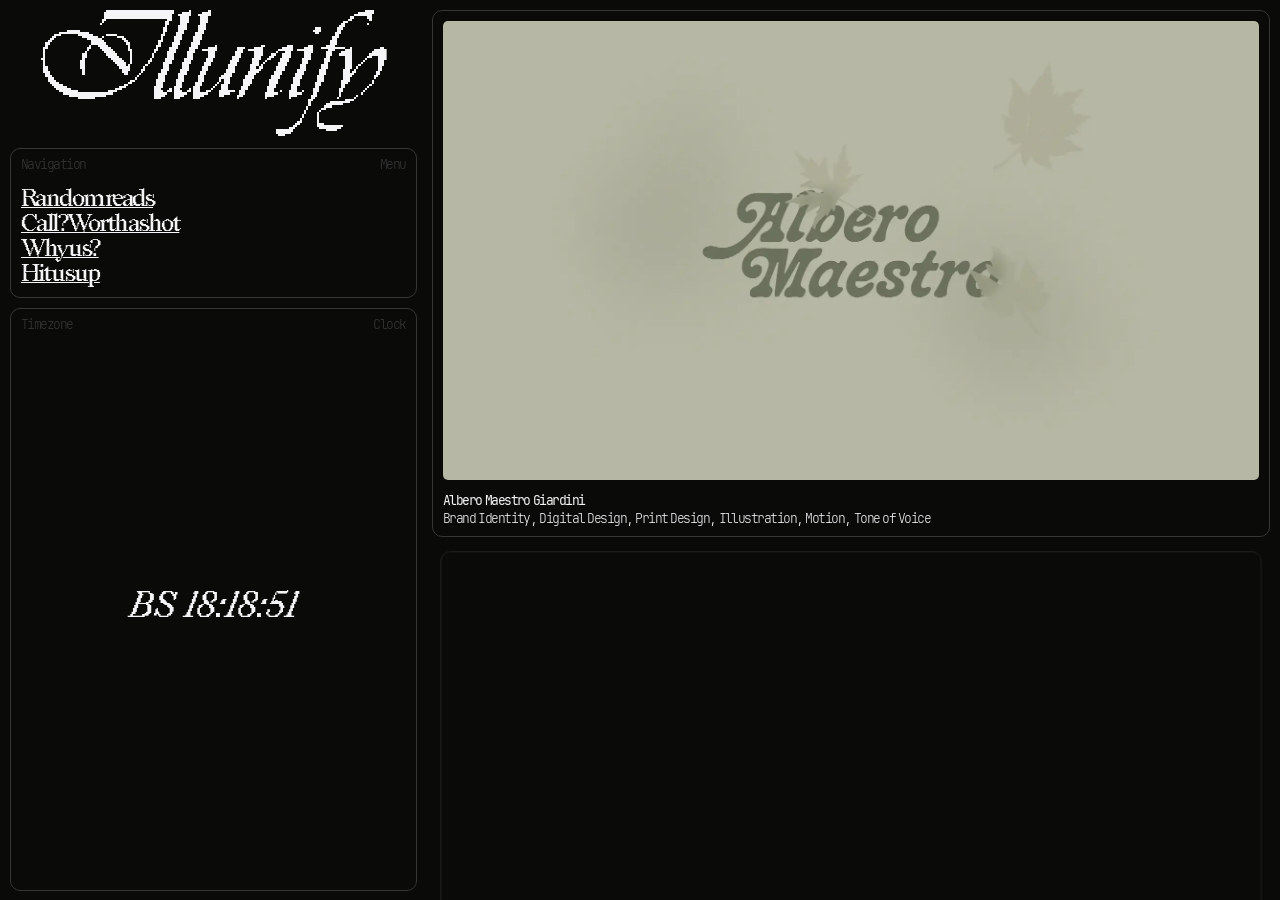
<file: projects/albero-maestro-giardini/index.html>
<!doctype html>
<html lang="en">
	<head>
		<meta charset="UTF-8" />
		<meta name="viewport" content="width=device-width, initial-scale=1" />
		<meta name="author" content="Illunify" />
		<title>
			Illunify; Albero Maestro Case Study in Creative Design &amp; Strategy
		</title>
		<meta
			name="description"
			content="Discover the Albero Maestro case study by Illunify, highlighting our approach to design, UX, strategy, and technology to drive creative and digital results."
		/>
		<link
			rel="canonical"
			href="https://www.illunify.com/albero-maestro-giardini/"
		/>
		<meta
			name="robots"
			content="index, follow, max-snippet:-1, max-image-preview:large, max-video-preview:-1"
		/>
		<meta name="referrer" content="strict-origin-when-cross-origin" />
		<meta name="format-detection" content="telephone=no" />
		<meta
			name="keywords"
			content="media agency, marketing agency, SEO, brand strategy, web development, creative services, UX, UI, 3D assets, content strategy, growth marketing"
		/>
		<meta property="og:site_name" content="Illunify" />
		<meta
			property="og:title"
			content="Illunify, Marketing-First Media Agency"
		/>
		<meta
			property="og:description"
			content="Marketing‑first, independently owned. SEO, brand, web &amp; creative built for changemakers."
		/>
		<meta property="og:type" content="website" />
		<meta property="og:url" content="https://www.illunify.com/" />
		<meta
			property="og:image"
			content="https://www.illunify.com/assets/og-image.png"
		/>
		<meta property="og:locale" content="en_US" />
		<meta name="twitter:card" content="summary_large_image" />
		<meta name="twitter:site" content="@Illunifyy" />
		<meta
			name="twitter:title"
			content="Illunify, Marketing-First Media Agency"
		/>
		<meta
			name="twitter:description"
			content="Marketing‑first. SEO, Brand, Web &amp; Creative."
		/>
		<meta
			name="twitter:image"
			content="https://www.illunify.com/assets/twitter-image.png"
		/>
		<link
			rel="preload"
			href="/fonts/JetBrainsMono.woff2"
			as="font"
			type="font/woff2"
			crossorigin
		/>
		<link
			rel="preload"
			href="/fonts/JetBrainsMono-EL.woff2"
			as="font"
			type="font/woff2"
			crossorigin
		/>
		<link
			rel="preload"
			href="/fonts/Redaction.woff2"
			as="font"
			type="font/woff2"
			crossorigin
		/>
		<link
			rel="preload"
			href="/fonts/Redaction-I.woff2"
			as="font"
			type="font/woff2"
			crossorigin
		/>
		<link
			rel="preload"
			href="/assets/blueprint-arekushisu-cover.webp"
			as="image"
			type="image/webp"
		/>
		<link
			rel="preload"
			as="style"
			href="/styles.css"
			onload="this.rel = 'stylesheet'"
		/>
		<noscript><link rel="stylesheet" href="/styles.css" /></noscript>
		<link
			rel="manifest"
			href="/manifest.webmanifest"
			crossorigin="use-credentials"
		/>
		<link
			rel="icon"
			type="image/x-icon"
			sizes="any"
			href="/assets/favicon.ico"
		/>
		<link rel="apple-touch-icon" href="/assets/apple-touch-icon.svg" />
		<link rel="sitemap" type="application/xml" href="/sitemap.xml" />
		<script type="application/ld+json">
			{
				"@context": "https://schema.org",
				"@graph": [
					{
						"@type": "Organization",
						"@id": "https://www.illunify.com/#organization",
						"name": "Illunify",
						"url": "https://www.illunify.com/",
						"description": "Illunify is an independent marketing-first agency delivering creative design, UX, brand strategy, and technology solutions to help your business grow and innovate.",
						"logo": "https://www.illunify.com/assets/mark-logo-512.png",
						"sameAs": ["https://twitter.com/Illunifyy"],
						"contactPoint": [
							{
								"@type": "ContactPoint",
								"telephone": "+39-375-580-3444",
								"contactType": "sales",
								"areaServed": "Worldwide",
								"availableLanguage": ["English", "Italian"]
							}
						]
					},
					{
						"@type": "WebSite",
						"@id": "https://www.illunify.com/#website",
						"url": "https://www.illunify.com/",
						"name": "Illunify",
						"publisher": { "@id": "https://www.illunify.com/#organization" },
						"potentialAction": {
							"@type": "SearchAction",
							"target": "https://www.illunify.com/search?q={search_term_string}",
							"query-input": "required name=search_term_string"
						}
					},
					{
						"@type": "WebPage",
						"@id": "https://www.illunify.com/#webpage",
						"url": "https://www.illunify.com/",
						"name": "Illunify; Marketing-First Media Agency for Design, UX, Brand & Tech",
						"isPartOf": { "@id": "https://www.illunify.com/#website" },
						"description": "Illunify is an independent marketing-first agency delivering creative design, UX, brand strategy, and technology solutions to help your business grow and innovate.",
						"publisher": { "@id": "https://www.illunify.com/#organization" },
						"breadcrumb": { "@id": "https://www.illunify.com/#breadcrumb" }
					},
					{
						"@type": "BreadcrumbList",
						"@id": "https://www.illunify.com/#breadcrumb",
						"itemListElement": [
							{
								"@type": "ListItem",
								"position": 1,
								"name": "Homepage",
								"item": "https://www.illunify.com/"
							},
							{
								"@type": "ListItem",
								"position": 2,
								"name": "Call? Worth a shot",
								"item": "https://www.illunify.com/call/"
							},
							{
								"@type": "ListItem",
								"position": 3,
								"name": "Why us?",
								"item": "https://www.illunify.com/about/"
							},
							{
								"@type": "ListItem",
								"position": 4,
								"name": "Hit us up",
								"item": "https://www.illunify.com/contact/"
							}
						]
					},
					{
						"@type": "ItemList",
						"@id": "https://www.illunify.com/#projects",
						"name": "Featured Projects",
						"itemListElement": [
							{
								"@type": "ListItem",
								"position": 1,
								"url": "https://www.illunify.com/project/blueprint-arekushisu/",
								"name": "Blueprint for Arekushisu",
								"image": "https://www.illunify.com/assets/blueprint-arekushisu-cover.webp"
							},
							{
								"@type": "ListItem",
								"position": 2,
								"url": "https://www.illunify.com/project/museo-mille-miglia/",
								"name": "Museo Mille Miglia (personal project)",
								"image": "https://www.illunify.com/assets/museo-mille-miglia-cover.webp"
							},
							{
								"@type": "ListItem",
								"position": 4,
								"url": "https://www.illunify.com/project/il-chiaro-del-bosco/",
								"name": "Il Chiaro del Bosco",
								"image": "https://www.illunify.com/assets/il-chiaro-del-bosco-cover.webp"
							},
							{
								"@type": "ListItem",
								"position": 5,
								"url": "https://www.illunify.com/project/albero-maestro-giardini/",
								"name": "Albero Maestro",
								"image": "https://www.illunify.com/assets/albero-maestro-giardini-cover.webp"
							},
							{
								"@type": "ListItem",
								"position": 6,
								"url": "https://www.illunify.com/project/illunify-certificates/",
								"name": "Our Certificates",
								"image": "https://www.illunify.com/assets/illunify-certificates-cover.webp"
							},
							{
								"@type": "ListItem",
								"position": 7,
								"url": "https://www.illunify.com/project/illunify-workshop/",
								"name": "Our Workshop",
								"image": "https://www.illunify.com/assets/illunify-workshop-cover.webp"
							},
							{
								"@type": "ListItem",
								"position": 8,
								"url": "https://www.illunify.com/project/illunify-agency-life/",
								"name": "Agency Life",
								"image": "https://www.illunify.com/assets/illunify-agency-life-cover.webp"
							}
						]
					},
					{
						"@type": "WPFooter",
						"@id": "https://www.illunify.com/#footer",
						"mainEntity": {
							"@type": "SubscribeAction",
							"name": "Newsletter Subscription",
							"description": "Advice, analysis, and updates via email",
							"target": {
								"@type": "EntryPoint",
								"urlTemplate": "https://docs.google.com/forms/u/0/d/e/1FAIpQLSeF2gery3xXgXSgdNALGy5nO-NfiJ2eIUGbKFEzMimbn3YbRA/formResponse",
								"actionPlatform": [
									"http://schema.org/DesktopWebPlatform",
									"http://schema.org/MobileWebPlatform"
								]
							},
							"result": {
								"@type": "Thing",
								"name": "Subscription Confirmation"
							},
							"publisher": { "@id": "https://www.illunify.com/#organization" }
						}
					}
				]
			}
		</script>
		<style>
			main {
				grid-template-columns: 1.25fr 2.5fr;
			}
			.center {
				padding: var(--px10) var(--px10) var(--px10) var(--px5);
			}
			video {
				border-radius: var(--r5);
				will-change: transform, opacity, filter;
			}
			.projects.visible video {
				filter: grayscale(0%);
			}
			.footer {
				display: none;
			}
			@media (orientation: landscape) and (max-device-width: 1018px),
				(max-width: 1118px),
				(max-height: 784px) {
				.center {
					padding: 0 var(--px10) 0 var(--px10);
				}
				.footer {
					display: flex;
				}
			}
		</style>
	</head>
	<body>
		<div class="loader-wrapper" data-nosnippet aria-hidden="true">
			<div class="loader-section"></div>
			<div class="loader svg">
				<p class="quotes">ALBERO MAESTRO</p>
				<svg
					class="preloader"
					viewBox="0 0 100 37"
					xmlns="http://www.w3.org/2000/svg"
					shape-rendering="crispEdges"
				>
					<symbol id="illunify-logo">
						<desc id="Logo-Description">
							Illunify, marketing-first media agency logo
						</desc>
						<g clip-path="url(#clip0_221_2)">
							<path
								d="M17.63 3.78756C17.6375 3.36211 17.6262 2.93291 17.63 2.50747H18.2709V0.640044H18.9119V0H38.3554V1.22738H37.7672V3.14751H37.1263V4.37489H36.4853V6.29502H35.8444V7.5224H35.2562V9.38982H34.6152V10.6699H33.9743V11.95H33.3333V12.5373C33.1373 12.5373 32.9412 12.5336 32.7452 12.5373C32.7452 12.9628 32.7452 13.392 32.7452 13.8174C32.5303 13.8174 32.3153 13.8174 32.1042 13.8174C32.1042 14.224 32.1042 14.6344 32.1042 15.0448H31.4633V15.6848C31.2483 15.6848 31.0334 15.6848 30.8223 15.6848C30.8223 15.8957 30.8223 16.1141 30.8223 16.3249C30.6112 16.3249 30.3925 16.3211 30.1814 16.3249C30.1776 16.7315 30.1814 17.1419 30.1814 17.5523H29.5932V18.1923C29.3783 18.1923 29.1634 18.1923 28.9522 18.1923C28.9522 18.4031 28.9522 18.6215 28.9522 18.8324C28.7373 18.8324 28.5224 18.8324 28.3113 18.8324C28.3113 19.047 28.3113 19.2616 28.3113 19.4724C28.1001 19.4724 27.8815 19.4686 27.6703 19.4724C27.6703 19.687 27.6703 19.9016 27.6703 20.1124C27.4743 20.1124 27.2782 20.1124 27.0822 20.1124C27.0822 20.3082 27.0822 20.504 27.0822 20.6998H26.4412V21.3398C26.0152 21.3398 25.5853 21.3398 25.1593 21.3398C25.1593 21.5544 25.1593 21.769 25.1593 21.9799H24.5711V22.6199H23.2892V23.2072H22.0073V23.8473H20.7782V24.4873H18.9081V25.1274H15.7561V25.7674H10.7341V25.1274H8.17027V24.4873H6.30019V23.8473H5.07107V23.2072H4.43012V22.6199H3.78916V21.9799H3.14821V21.3398H2.56004V20.6998H1.91909V19.4724H1.27814V18.1923H0.637183V14.4612H0V13.8513L0.640953 13.8212V10.6737H1.28191V9.39359H1.92286V8.80625H2.56381V8.16621H3.15198V7.52617H3.79293V6.88612H5.07484V6.29879H7.58587V5.65874H11.326V6.29879H13.837V6.88612H15.119V7.52617H16.3481V8.16621C16.7741 8.16244 17.2039 8.16997 17.63 8.16621C17.63 7.95161 17.63 7.737 17.63 7.52617H18.2709V8.16621C18.056 8.16621 17.8411 8.16621 17.63 8.16621C17.63 8.38081 17.63 8.59542 17.63 8.80625H18.2709V9.39359H18.9119V10.0336H19.5001V10.6737H20.141V11.3137H20.782V11.9538H21.4229V12.5411H22.0111V13.1811H22.652V13.8212H23.293V14.4612H23.9339V15.0486H24.5749V16.3287H25.1631V15.6886C25.378 15.6886 25.5929 15.6886 25.804 15.6886C25.8078 14.4462 25.8002 13.2 25.804 11.9575H25.1631V10.0374H24.5749V9.39735H23.9339V8.81002H23.293V8.16997H22.0111C22.0111 7.95914 22.0111 7.74453 22.0111 7.52993C20.978 7.52617 19.945 7.52993 18.9119 7.52993V6.88989H22.0111C22.0111 7.10072 22.0111 7.31533 22.0111 7.52993C22.652 7.52993 23.293 7.52993 23.9339 7.52993V8.16997H24.5749V8.81002H25.1631V9.39735H25.804V11.3175H26.445V15.6886C26.2338 15.6886 26.0152 15.6886 25.804 15.6886C25.804 16.3098 25.804 16.9348 25.804 17.556H25.1631V18.8361H23.9339V18.1961H23.293V16.9687H22.652V16.3287H22.0111V15.6886H21.4229V15.0486H20.782V14.4612H20.141V13.8212H19.5001V13.1811H18.9119V12.5411H18.2709V11.9538H17.63V11.3137H16.989V10.6737H16.3481V10.0336C15.726 10.0412 15.1001 10.0261 14.478 10.0336C14.478 10.4591 14.478 10.8883 14.478 11.3137H13.837V11.9538C13.641 11.9538 13.4449 11.95 13.2489 11.9538C13.2489 12.575 13.2489 13.2 13.2489 13.8212H12.6079V18.8324H11.967V16.9649H11.326V14.4575H11.967V12.5373H12.6079V11.95C12.8191 11.95 13.0377 11.9538 13.2489 11.95C13.2489 11.5246 13.2489 11.0954 13.2489 10.6699H13.837V10.0299C14.052 10.0299 14.2669 10.0299 14.478 10.0299C14.478 9.62325 14.478 9.21287 14.478 8.80249H13.2489V8.16244H11.967V7.5224H10.7378V6.88236H5.66301V7.5224H4.43389V8.16244H3.79293V8.80249H3.15198V9.38982H2.56381V10.0299H1.92286V11.31H1.28191V16.3211H1.92286V17.5485H2.56381V18.8286H3.15198V19.4686H3.79293V20.1087H4.43389V20.696H5.07484V21.3361H6.30396V21.9761H7.58587V22.6161H8.81499V23.2035H10.7378V23.8435H19.5001V23.2035H21.4229V22.6161H22.652V21.9761H23.9339V21.3361C24.3411 21.3361 24.7521 21.3361 25.1631 21.3361C25.1631 21.1215 25.1631 20.9069 25.1631 20.696H25.804V20.1087C26.2301 20.1049 26.6599 20.1162 27.0859 20.1087C27.0897 19.8978 27.0859 19.6795 27.0859 19.4686C27.282 19.4686 27.478 19.4724 27.6741 19.4686C27.6741 19.254 27.6741 19.0394 27.6741 18.8286C27.889 18.8286 28.1039 18.8286 28.315 18.8286C28.315 18.614 28.315 18.3994 28.315 18.1885C28.53 18.1885 28.7449 18.1885 28.956 18.1885C28.9598 17.7819 28.956 17.3715 28.956 16.9612H29.597V16.3211C29.793 16.3211 29.9891 16.3249 30.1851 16.3211C30.1851 16.1103 30.1851 15.8919 30.1851 15.6811C30.4 15.6811 30.6149 15.6811 30.8261 15.6811C30.8298 15.2745 30.8261 14.8641 30.8261 14.4537H31.467V13.8137C31.6819 13.8137 31.8968 13.8137 32.108 13.8137C32.108 13.3882 32.108 12.959 32.108 12.5336C32.3191 12.5336 32.5378 12.5373 32.7489 12.5336C32.7489 12.127 32.7489 11.7166 32.7489 11.3062H33.3371V10.0261H33.9781V8.79872H34.619V6.87859H35.26V5.01117H35.8481V3.14375H36.4891V2.5037H18.9157V3.14375H18.2747V3.78379C18.0636 3.78379 17.8487 3.78379 17.6338 3.78379C17.6338 3.97957 17.6338 4.17535 17.6338 4.37112H16.9928V3.78379C17.2077 3.78379 17.4226 3.78379 17.6338 3.78379L17.63 3.78756Z"
								fill="var(--t)"
							/>
							<path
								d="M42.1484 23.836C42.1484 24.0506 42.1484 24.2652 42.1484 24.476H41.5074V25.1161H40.2783V25.7561H38.3555V21.9686H38.9964V20.1012H39.6374V18.181H40.2783V16.9536H40.9193V15.0335H41.5074V13.8061H42.1484V11.9387H42.7894V10.6586H43.4303V9.37853H44.0185V7.51111H44.6594V6.28373H45.3004V4.3636H45.9413V1.85613H45.3004V1.21608H46.5823V0.628749H48.4524V0H49.0933V1.86742H48.4524V3.78756H47.8114V5.65498H47.1705V6.88236H46.5823V8.80249H45.9413V10.0299H45.3004V11.31H44.6594V12.5373H44.0185V14.4575H43.4303V15.6848H42.7894V17.5523H42.1484V18.8324H41.5074V20.6998H40.9193V22.6199L40.2783 22.65V23.2072H40.9193V23.8473C41.3265 23.8473 41.7374 23.8473 42.1484 23.8473C42.1484 23.6327 42.1484 23.4181 42.1484 23.2072H42.7894V22.6199H43.4303V23.8473C43.0043 23.8473 42.5744 23.8473 42.1484 23.8473V23.836Z"
								fill="var(--t)"
							/>
							<path
								d="M36.4853 23.836C36.4853 24.0506 36.4853 24.2652 36.4853 24.476H35.8443V25.1161H34.6152V25.7561H32.7451V21.9686H33.3333V20.1012H33.9742V18.181H34.6152V16.9536H35.2561V15.0335H35.8443V13.8061H36.4853V11.9387H37.1262V10.6586H37.7672V9.37853H38.3553V7.51111H38.9963V6.28373H39.6372V4.3636H40.2782V1.85613H39.6372V1.21608H40.9192V0.628749H42.7892V0H43.4302V1.86742H42.7892V3.78756H42.1483V5.65498H41.5073V6.88236H40.9192V8.80249H40.2782V10.0299H39.6372V11.31H38.9963V12.5373H38.3553V14.4575H37.7672V15.6848H37.1262V17.5523H36.4853V18.8324H35.8443V20.6998H35.2561V22.6199L34.6152 22.65V23.2072H35.2561V23.8473C35.6633 23.8473 36.0743 23.8473 36.4853 23.8473C36.4853 23.6327 36.4853 23.4181 36.4853 23.2072H37.1262V22.6199H37.7672V23.8473C37.3411 23.8473 36.9113 23.8473 36.4853 23.8473V23.836Z"
								fill="var(--t)"
							/>
							<path
								d="M90.5475 1.86742C90.5475 1.65658 90.5475 1.44198 90.5475 1.22738H91.8294V0.640044H93.6995V0H96.2105V1.22738H95.6223V3.14751H94.9814V2.50747H94.3404V1.86742C93.0774 1.87119 91.8106 1.86366 90.5475 1.86742C90.5475 2.08203 90.5475 2.29663 90.5475 2.50747H89.9593V3.14751C89.5333 3.14751 89.1035 3.14751 88.6774 3.14751C88.6774 3.36211 88.6774 3.57672 88.6774 3.78756H88.0365V5.01493H87.4483V5.65498H86.8073V6.88236H86.1664V8.16244H85.5254V10.0299H84.9373V10.6699H88.0365C88.0365 10.8807 88.0365 11.0954 88.0365 11.31C88.4625 11.31 88.8923 11.31 89.3184 11.31V10.6699H89.9593V16.9612H89.3184V18.1885H89.9593V17.5485H90.5475V16.9612C90.7624 16.9612 90.9773 16.9612 91.1884 16.9612C91.1884 16.7503 91.1884 16.532 91.1884 16.3211C91.4034 16.3211 91.6183 16.3211 91.8294 16.3211C91.8294 16.1065 91.8294 15.8919 91.8294 15.6811C92.0443 15.6811 92.2592 15.6811 92.4704 15.6811C92.4704 15.4665 92.4704 15.2519 92.4704 15.041C92.6815 15.041 92.9002 15.0448 93.1113 15.041C93.1113 14.8453 93.1113 14.6495 93.1113 14.4537C93.3074 14.4537 93.5034 14.4575 93.6995 14.4537C93.7032 14.2429 93.6995 14.0245 93.6995 13.8137C93.9144 13.8137 94.1293 13.8137 94.3404 13.8137C94.3404 13.5991 94.3404 13.3845 94.3404 13.1736H94.9814V12.5336H95.6223V11.9462H96.2105V11.3062H98.1334V10.6661H99.3625V11.3062H100.003V14.4537H99.3625V16.3211H98.7743V17.5485H98.1334V18.8286H97.4924V19.4686H96.8515V20.1087C96.6403 20.1087 96.4216 20.1049 96.2105 20.1087C96.2105 20.5153 96.2105 20.9257 96.2105 21.3361C96.0144 21.3361 95.8184 21.3323 95.6223 21.3361C95.6223 21.5469 95.6223 21.7653 95.6223 21.9761C95.4074 21.9761 95.1925 21.9761 94.9814 21.9761C94.9814 22.1907 94.9814 22.4053 94.9814 22.6161C94.7665 22.6161 94.5516 22.6161 94.3404 22.6161C94.3404 22.8119 94.3404 23.0077 94.3404 23.2035C94.1293 23.2035 93.9106 23.1997 93.6995 23.2035C93.6957 23.4143 93.6995 23.6327 93.6995 23.8435C93.5034 23.8435 93.3074 23.8398 93.1113 23.8435C93.1113 24.0581 93.1113 24.2727 93.1113 24.4836H92.4704V23.8435C92.6815 23.8435 92.9002 23.8473 93.1113 23.8435C93.1113 23.6289 93.1113 23.4143 93.1113 23.2035C93.3074 23.2035 93.5034 23.2072 93.6995 23.2035C93.6995 23.0077 93.6995 22.8119 93.6995 22.6161C93.9144 22.6161 94.1293 22.6161 94.3404 22.6161C94.3442 22.4053 94.3404 22.1869 94.3404 21.9761C94.5553 21.9761 94.7702 21.9761 94.9814 21.9761C94.9814 21.7615 94.9814 21.5469 94.9814 21.3361C95.1925 21.3361 95.4112 21.3398 95.6223 21.3361C95.6261 20.9294 95.6223 20.5191 95.6223 20.1087C95.8184 20.1087 96.0144 20.1124 96.2105 20.1087C96.2105 19.6832 96.2105 19.254 96.2105 18.8286H96.8515V17.5485H97.4924V13.1774H95.6223V13.8174C95.1963 13.8174 94.7665 13.8137 94.3404 13.8174C94.3404 14.032 94.3404 14.2466 94.3404 14.4575C94.1293 14.4575 93.9106 14.4537 93.6995 14.4575C93.6995 14.6532 93.6995 14.849 93.6995 15.0448C93.5034 15.0448 93.3074 15.041 93.1113 15.0448C93.1075 15.2556 93.1113 15.474 93.1113 15.6848C92.8964 15.6848 92.6815 15.6848 92.4704 15.6848C92.4704 15.8994 92.4704 16.1141 92.4704 16.3249C92.2554 16.3249 92.0405 16.3249 91.8294 16.3249C91.8294 16.5395 91.8294 16.7541 91.8294 16.9649C91.6145 16.9649 91.3996 16.9649 91.1884 16.9649C91.1847 17.3716 91.1884 17.7819 91.1884 18.1923H90.5475V18.8324H89.9593V19.4724H89.3184V20.6998H88.6774V21.3398H88.0365V22.6199H87.4483V23.8473H86.8073V25.1274C86.5962 25.1274 86.3775 25.1274 86.1664 25.1274C86.1664 25.3382 86.1664 25.5566 86.1664 25.7674H85.5254V25.1274C85.7403 25.1274 85.9553 25.1274 86.1664 25.1274C86.1777 24.2916 86.1588 23.4557 86.1664 22.6199H86.8073V20.1124H87.4483V16.9649H88.0365V13.1774H86.1664V12.5373H86.8073V11.95H88.0365V11.31C87.0034 11.3137 85.9703 11.31 84.9373 11.31V11.95H84.2963V13.1774H83.6554V15.0448H83.0144V16.9649H82.3735V18.8324H81.7853V20.6998H81.1443V21.9799H80.5034V23.8473H79.8624V25.1274H79.2743V25.7674H78.6333V26.3548H77.9924V27.6348C77.7812 27.6348 77.5625 27.6311 77.3514 27.6348C77.3514 28.0415 77.3514 28.4518 77.3514 28.8622C77.1553 28.8622 76.9593 28.8585 76.7632 28.8622C76.7632 29.2877 76.7632 29.7169 76.7632 30.1423C76.5483 30.1423 76.3334 30.1423 76.1223 30.1423C76.1223 30.5489 76.1223 30.9593 76.1223 31.3697C75.9074 31.3697 75.6925 31.3697 75.4813 31.3697C75.4813 31.7951 75.4813 32.2243 75.4813 32.6498H74.8404V33.2898H74.1994V33.9299H73.6113V34.5172H72.9703V35.1572H72.3293V35.7973H70.4593V36.4373H68.5364V35.7973H67.9482V34.5172H71.6884V33.9299H72.9703V33.2898H73.6113V32.6498H74.1994V32.0097H74.8404V31.3697C75.0515 31.3697 75.2664 31.3697 75.4813 31.3697C75.4813 30.9631 75.4813 30.5527 75.4813 30.1423C75.6962 30.1423 75.9111 30.1423 76.1223 30.1423C76.1223 29.7169 76.1223 29.2877 76.1223 28.8622C76.3334 28.8622 76.5521 28.866 76.7632 28.8622C76.7632 28.4556 76.7632 28.0452 76.7632 27.6348C76.9593 27.6348 77.1553 27.6386 77.3514 27.6348C77.3514 27.0136 77.3514 26.3886 77.3514 25.7674H77.9924V24.4873H78.6333V22.6199H79.2743V20.6998H79.8624V18.8324H80.5034V16.9649H81.1443V15.6848H81.7853V13.8174H82.3735V11.95H83.0144V11.31H81.1443V10.6699H82.3735V10.0299H83.6554V8.80249H84.2963V7.5224H84.9373V6.29502H85.5254V5.01493H86.1664V4.37489H86.8073V3.78756H87.4483V3.14751C87.8555 3.14751 88.2702 3.14751 88.6774 3.14751C88.6774 2.93291 88.6774 2.7183 88.6774 2.50747H89.3184V1.86742C89.7256 1.86742 90.1365 1.86742 90.5475 1.86742Z"
								fill="var(--t)"
							/>
							<path
								d="M64.1552 15.6765C64.1514 16.1019 64.1552 16.5311 64.1552 16.9566H63.5142V17.5439H62.926V18.1839H62.2851V18.824H61.6441V20.1041H61.0032V21.3314H60.3622V21.9715H59.7741V23.1989H59.1331V24.4789H58.4921V25.119H57.263V25.759H56.6221V24.4789H57.263V23.1989H57.8512V21.9715H58.4921V20.1041H59.1331V18.824H59.7741V17.5439H60.3622V15.6765H61.0032V13.809H61.6441V11.9416H59.7741V11.3016H61.6441V10.6615H63.5142V10.0215H64.7961V10.6615H64.1552V13.169H63.5142V14.4491H62.926C62.9223 15.0703 62.9336 15.6953 62.926 16.3165C62.7149 16.3203 62.4962 16.3165 62.2851 16.3165V16.9566H62.926C62.926 16.7457 62.926 16.5273 62.926 16.3165C63.1221 16.3165 63.3181 16.3165 63.5142 16.3165V15.6765C63.7253 15.6765 63.9403 15.6765 64.1552 15.6765C64.1552 15.4656 64.1552 15.2473 64.1552 15.0364C64.3701 15.0364 64.585 15.0364 64.7961 15.0364C64.7961 14.8406 64.7961 14.6449 64.7961 14.4491C65.011 14.4491 65.2259 14.4491 65.4371 14.4491C65.4408 14.2382 65.4371 14.0199 65.4371 13.809H66.0252V13.169H66.6662V12.529C67.0922 12.5252 67.522 12.5365 67.9481 12.529C67.9481 12.3332 67.9481 12.1374 67.9481 11.9416C68.1441 11.9416 68.3402 11.9416 68.5363 11.9416C68.54 11.7308 68.5363 11.5124 68.5363 11.3016H69.8182V10.6615H71.1001V10.0215H72.9701V11.9416H72.3292V13.809H71.6882V15.0364H71.1001V16.3165H70.4591V17.5439H69.8182V18.824H69.1772V20.1041H68.5363V21.3314H67.9481V22.6115H67.3071V23.8389H68.5363V24.4789H67.3071V25.119H65.4371V25.759H64.7961V23.8389H65.4371V21.9715H66.0252V20.1041H66.6662V18.824H67.3071V17.5439H67.9481V16.3165H68.5363V15.0364H69.1772V13.809H69.8182V12.529H70.4591V11.9416C69.8182 11.9491 69.1772 11.9341 68.5363 11.9416C68.5363 12.1374 68.5363 12.3332 68.5363 12.529C68.3402 12.529 68.1441 12.529 67.9481 12.529C67.9443 12.7398 67.9481 12.9582 67.9481 13.169H67.3071V13.809H66.6662V14.4491C66.259 14.4491 65.8443 14.4453 65.4371 14.4491C65.4371 14.6449 65.4371 14.8406 65.4371 15.0364C65.2222 15.0364 65.0072 15.0364 64.7961 15.0364C64.7923 15.2473 64.7961 15.4656 64.7961 15.6765C64.5812 15.6765 64.3663 15.6765 64.1552 15.6765Z"
								fill="var(--t)"
							/>
							<path
								d="M75.4814 23.837C75.4814 24.0478 75.4814 24.2624 75.4814 24.477H74.1995V25.117H72.3294V25.7571H71.6885V23.1969H72.3294V21.3295H72.9704V19.4621H73.6113V18.182H74.1995V16.9546H74.8405V15.6745H75.4814V13.8071H76.1224V11.9397H74.1995V11.2996H76.1224V10.6596H77.3515V10.0195H78.6334V12.527H77.9924V14.4471H77.3515V15.6745H76.7633V17.5419H76.1224V18.822H75.4814V20.1021H74.8405V21.9695H74.1995V23.837C74.6256 23.8332 75.0554 23.8407 75.4814 23.837C75.4814 23.6261 75.4814 23.4077 75.4814 23.1969H76.1224V23.837C75.9075 23.837 75.6925 23.837 75.4814 23.837Z"
								fill="var(--t)"
							/>
							<path
								d="M49.0934 23.1969C49.0896 23.4077 49.0934 23.6261 49.0934 23.837H48.4524V24.477H47.1705V25.117H45.9414V25.7571H44.0186V21.9695H44.6595V20.6894H45.3005V18.822H45.9414V17.5419H46.5824V16.3146H47.1705V15.0345H47.8115V13.8071H48.4524V11.9397H46.5824V11.2996H48.4524V10.6596H50.3225V10.0195H50.9635V11.9397H50.3225V13.8071H49.6816V15.0345H49.0934V16.3146H48.4524V17.5419H47.8115V18.822H47.1705V20.6894H46.5824V21.9695H45.9414V23.837H47.8115V23.1969C48.2375 23.1931 48.6674 23.2044 49.0934 23.1969C49.0934 23.0011 49.0934 22.8054 49.0934 22.6096C49.2895 22.6096 49.4855 22.6133 49.6816 22.6096C49.6853 22.3987 49.6816 22.1804 49.6816 21.9695C49.8965 21.9695 50.1114 21.9695 50.3225 21.9695C50.3225 21.7549 50.3225 21.5403 50.3225 21.3295C50.5374 21.3295 50.7523 21.3295 50.9635 21.3295C50.9635 21.1149 50.9635 20.9003 50.9635 20.6894C51.1746 20.6894 51.3933 20.6932 51.6044 20.6894C51.6082 20.2828 51.6044 19.8724 51.6044 19.4621H52.1926V18.822H52.8335V18.182H53.4745V16.9546H54.1155V15.6745H54.7564V14.4471H55.3446V13.167H55.9855V11.9397H56.6265V10.6596H59.1375V11.2996H58.4966V12.527H57.8556V13.8071H57.2674V15.0345H56.6265V16.3146H55.9855V18.182H55.3446V19.4621H54.7564V21.3295H54.1155V23.1969H55.9855V23.837H54.7564V24.477H52.8335V25.117H51.6044V23.1969H52.1926V21.3295H52.8335V20.1021H52.1926V20.6894C51.9965 20.6894 51.8005 20.6857 51.6044 20.6894C51.6044 20.9003 51.6044 21.1186 51.6044 21.3295C51.3895 21.3295 51.1746 21.3295 50.9635 21.3295C50.9635 21.5441 50.9635 21.7587 50.9635 21.9695C50.7486 21.9695 50.5337 21.9695 50.3225 21.9695C50.3225 22.1841 50.3225 22.3987 50.3225 22.6096C50.1114 22.6096 49.8927 22.6058 49.6816 22.6096C49.6816 22.8054 49.6816 23.0011 49.6816 23.1969C49.4855 23.1969 49.2895 23.1969 49.0934 23.1969Z"
								fill="var(--t)"
							/>
							<path
								d="M91.1883 25.1166C91.1883 24.9058 91.1883 24.6874 91.1883 24.4766H91.8293V25.1166C91.6144 25.1166 91.3995 25.1166 91.1883 25.1166C91.1883 25.3274 91.1883 25.5458 91.1883 25.7567C90.9734 25.7567 90.7585 25.7567 90.5474 25.7567C90.5474 25.9524 90.5474 26.1482 90.5474 26.344H89.3182V26.984H87.4482V27.6241H84.2962V28.2641H82.3733V28.8514C81.9661 28.8514 81.5552 28.8477 81.1442 28.8514C81.1404 29.0623 81.1442 29.2807 81.1442 29.4915C80.9293 29.4915 80.7144 29.4915 80.5033 29.4915C80.4919 30.5382 80.5146 31.5886 80.5033 32.639H81.7852V33.279H87.4482V33.9191H86.8072V34.5064H85.5253V35.1465H82.3733V34.5064H80.5033V33.9191H79.8623V29.4953C80.0734 29.4953 80.2921 29.4953 80.5033 29.4953C80.5033 29.2844 80.5033 29.0661 80.5033 28.8552C80.7182 28.8552 80.9331 28.8552 81.1442 28.8552C81.1442 28.6594 81.1442 28.4637 81.1442 28.2679H81.7852V27.6278H82.3733V26.9878H83.6552V26.3478H88.0363V25.7604C88.8733 25.7529 89.7104 25.7717 90.5474 25.7604C90.5511 25.5496 90.5474 25.3312 90.5474 25.1204C90.7623 25.1204 90.9772 25.1204 91.1883 25.1204V25.1166Z"
								fill="var(--t)"
							/>
							<path
								d="M81.1448 5.01172V6.29181H80.5039V6.87914H79.2747V6.29181H78.6338V5.68188L79.2747 5.65176V5.01172H81.1448Z"
								fill="var(--t)"
							/>
							<path
								d="M69.8187 23.1953H69.1777V23.8354H69.8187V23.1953Z"
								fill="var(--t)"
							/>
							<path
								d="M94.9779 3.78711H94.3369V4.37444H94.9779V3.78711Z"
								fill="var(--t)"
							/>
						</g>
					</symbol>
					<use href="#illunify-logo"></use>
				</svg>
			</div>
		</div>
		<main>
			<header class="left" role="banner">
				<div
					class="custom-cursor svg"
					id="custom-cursor"
					data-nosnippet
					aria-hidden="true"
				>
					<div class="inner-circle"></div>
				</div>
				<script
					defer
					type="text/javascript"
					src="/javascript/cursor.js"
				></script>
				<a
					href="/index.html"
					class="svg"
					aria-label="Homepage Link"
					aria-hidden="false"
					draggable="false"
				>
					<svg
						width="85%"
						viewBox="0 0 100 37"
						class="logo"
						xmlns="http://www.w3.org/2000/svg"
						shape-rendering="crispEdges"
						aria-label="Illunify Logo"
						aria-labelledby="Logo-Description"
					>
						<use href="#illunify-logo"></use>
					</svg>
				</a>
				<div class="box">
					<div class="labels">
						<p>Navigation</p>
						<p>Menu</p>
					</div>
					<nav aria-label="Primary Navigation">
						<a href="/comingsoon" aria-label="Blog Articles" draggable="false"
							>Random reads</a
						>
						<a href="/call" aria-label="Calls Booking" draggable="false"
							>Call? Worth a shot</a
						>
						<a href="/comingsoon" aria-label="About Illunify" draggable="false"
							>Why us?</a
						>
						<a href="/contact" aria-label="Contact Illunify" draggable="false"
							>Hit us up</a
						>
					</nav>
				</div>
				<div class="box clock">
					<div class="labels">
						<p>Timezone</p>
						<p>Clock</p>
					</div>
					<div class="quotes" id="clock" aria-live="polite">BS --:--:--</div>
					<div data-nosnippet aria-hidden="true"></div>
				</div>
			</header>
			<section class="center" aria-label="Featured Projects">
				<article class="box projects" aria-labelledby="Project-Albero">
					<img
						width="100%"
						class="img"
						src="/assets/albero-maestro-giardini-cover.webp"
						alt="Albero Maestro Giardini Project Cover"
						loading="eager"
						decoding="async"
					/>
					<div class="gap-5">
						<h1 class="bold" id="Project-Albero">Albero Maestro Giardini</h1>
						<h2>
							Brand Identity, Digital Design, Print Design, Illustration,
							Motion, Tone of Voice
						</h2>
					</div>
				</article>
				<article class="box projects" aria-label="Project-Albero">
					<video width="100%" preload="true" autoplay muted loop>
						<source
							src="/assets/albero-maestro-giardini-video.mp4"
							type="video/mp4"
						/>
						<track
							kind="descriptions"
							src="movie-descriptions.vtt"
							srclang="en"
							label="English Descriptions"
						/>
					</video>
				</article>
				<article class="box projects" aria-label="Project-Albero">
					<img
						width="100%"
						src="/assets/albero-maestro-giardini-1.webp"
						alt="Albero Maestro Giardini Project 1"
						loading="lazy"
						decoding="async"
					/>
				</article>
				<article class="box projects" aria-label="Project-Albero">
					<img
						width="100%"
						src="/assets/albero-maestro-giardini-2.webp"
						alt="Albero Maestro Giardini Project 2"
						loading="lazy"
						decoding="async"
					/>
				</article>
				<article class="box projects" aria-label="Project-Albero">
					<img
						width="100%"
						src="/assets/albero-maestro-giardini-3.webp"
						alt="Albero Maestro Giardini Project 3"
						loading="lazy"
						decoding="async"
					/>
				</article>
				<article class="box projects" aria-label="Project-Albero">
					<img
						width="100%"
						src="/assets/albero-maestro-giardini-4.webp"
						alt="Albero Maestro Giardini Project 4"
						loading="lazy"
						decoding="async"
					/>
				</article>
				<article class="box projects" aria-label="Project-Albero">
					<img
						width="100%"
						src="/assets/albero-maestro-giardini-5.webp"
						alt="Albero Maestro Giardini Project 5"
						loading="lazy"
						decoding="async"
					/>
				</article>
				<article class="box projects" aria-label="Project-Albero">
					<img
						width="100%"
						src="/assets/albero-maestro-giardini-6.webp"
						alt="Albero Maestro Giardini Project 6"
						loading="lazy"
						decoding="async"
					/>
				</article>
				<footer
					class="box footer"
					role="contentinfo"
					aria-labelledby="Newsletter-Title"
				>
					<div class="labels">
						<p id="Newsletter-Title">Newsletter</p>
						<p>Subscribe</p>
					</div>
					<p class="quotes" id="quote"></p>
					<form
						id="contactForm"
						onsubmit="submitForm(event)"
						action="https://docs.google.com/forms/u/0/d/e/1FAIpQLSeF2gery3xXgXSgdNALGy5nO-NfiJ2eIUGbKFEzMimbn3YbRA/formResponse"
						method="post"
						target="_blank"
						aria-label="Newsletter Subscription"
					>
						<input
							type="email"
							id="emailAddress"
							name="emailAddress"
							required
							placeholder="newsletter@sample.com"
							aria-required="true"
							inputmode="email"
							autocomplete="email"
							oninvalid="event.preventDefault()"
						/>
						<button type="submit" aria-label="Submit Email">
							<div class="svg" aria-hidden="true">
								<svg
									height="clamp(0.8rem, 0.97vw, 1rem)"
									viewBox="0 0 100 83"
									id="submit"
									xmlns="http://www.w3.org/2000/svg"
									shape-rendering="crispEdges"
								>
									<path
										d="M72.2227 27.5V33H83.333V38.4414H100V44H83.333V49.5527H72.2227V55.1084H55.5557V60.6641H44.4443V66.2188H33.333V71.7744H22.2227V77.3301H5.55566V82.8857H0V71.7744H16.667V66.2188H27.7773V60.6641H38.8887V55.1084H55.5557V49.5527H66.667V43.9971H77.7773V38.5H66.667V33H55.5557V27.5H72.2227ZM5.55566 0V5.5H22.2227V11H33.333V16.5H44.4443V22H55.5557V27.5H38.8887V22H27.7773V16.5H16.667V11H0V0H5.55566Z"
										fill="var(--t)"
									/>
								</svg>
							</div>
						</button>
					</form>
				</footer>
			</section>
		</main>
		<script defer type="text/javascript" src="/javascript/main.js"></script>
	</body>
</html>
</file>
<file: styles.css>
@font-face {
	font-family: 'Jet';
	src: url('/fonts/JetBrainsMono.woff2') format('woff2');
	font-display: swap;
}
@font-face {
	font-family: 'Jet-EL';
	src: url('/fonts/JetBrainsMono-EL.woff2') format('woff2');
	font-display: swap;
}
@font-face {
	font-family: 'Redaction';
	src: url('/fonts/Redaction.woff2') format('woff2');
	font-display: swap;
}
@font-face {
	font-family: 'Redaction-I';
	src: url('/fonts/Redaction-I.woff2') format('woff2');
	font-display: swap;
}
:root {
	--b: #0a0a08;
	--t: #f5f5f7;
	--a: #363636;
	--px5: 5px;
	--px10: 10px;
	--px15: 15px;
	--tr-s: 0.35s;
	--tr-m: 0.4s;
	--tr-l: 0.5s;
	--cr-a: clamp(0.6rem, 0.73vw, 0.75rem);
	--fs-s: clamp(0.8rem, 0.97vw, 1rem);
	--fs-m: clamp(1.4rem, 1.95vw, 2.25rem);
	--fs-l: clamp(1.8rem, 2.92vw, 4.25rem);
}
* {
	margin: 0;
	color: var(--t);
	font-weight: 400;
	cursor: none !important;
}
body {
	background: var(--b);
	-webkit-user-select: none;
	-ms-user-select: none;
	user-select: none;
	-webkit-touch-callout: none;
}
.loader-wrapper {
	position: fixed;
	inset: 0;
	transform: translateZ(0);
	backface-visibility: hidden;
	z-index: 2;
	pointer-events: none;
}
.loader {
	display: flex;
	flex-direction: column;
	align-items: center;
	position: fixed;
	top: 50%;
	left: 50%;
	transform: translate(-50%, -50%);
	z-index: 3;
	transition: opacity var(--tr-l) var(--tr-l);
}
.loader-wrapper .loader-section {
	position: fixed;
	background: var(--b);
	width: 100%;
	height: 100%;
	z-index: 2;
	transition: opacity 1s 0.5s;
}
.loaded .loader-wrapper .loader-section {
	border-radius: 0 0 var(--px10) var(--px10);
	border-bottom: 1px solid var(--a);
	opacity: 0;
}
.loaded .loader {
	opacity: 0;
	transition: 0.25s 0.25s;
}
.loaded .loader-wrapper {
	visibility: hidden;
	transition: visibility 0s 1.5s;
}
.preloader {
	width: 25vw;
}
.custom-cursor {
	position: fixed;
	left: 0;
	top: 0;
	width: var(--fs-s);
	height: var(--fs-s);
	border-radius: 50%;
	will-change: transform;
	transform: translate(-50%, -50%) translateZ(0);
	backface-visibility: hidden;
	pointer-events: none;
	z-index: 1;
	display: flex;
	align-items: center;
	justify-content: center;
	mix-blend-mode: difference;
	opacity: 0;
	transition: opacity var(--tr-l), width 0.2s, height 0.2s;
}
.custom-cursor.visible {
	opacity: 1;
}
.custom-cursor .inner-circle {
	width: 100%;
	height: 100%;
	border-radius: 50%;
	background: var(--t);
	transition: width 0.2s, height 0.2s;
}
.custom-cursor.hover {
	width: var(--fs-m);
	height: var(--fs-m);
}
.custom-cursor.active {
	width: var(--cr-a);
	height: var(--cr-a);
}
@media (hover: none) {
	.custom-cursor {
		display: none;
	}
}
p,
a,
h1,
h2,
h3,
h4,
input {
	font: var(--fs-s) / var(--fs-s) Jet-EL, Arial, sans-serif;
	letter-spacing: -0.095rem;
	word-spacing: -0.235rem;
	overflow-wrap: break-word;
	text-decoration: none;
}
p {
	color: var(--a);
}
nav a {
	width: fit-content;
	font: var(--fs-m) / var(--fs-m) Redaction, Arial, sans-serif;
	text-decoration: underline 1px;
	text-underline-offset: 1px;
	transition: text-decoration-color var(--tr-m);
}
.bold {
	font-family: Jet, Arial, sans-serif;
}
main {
	height: 100svh;
	display: grid;
	grid-template-columns: 1.25fr 2.5fr 0.9fr;
}
header,
section,
aside {
	overflow: hidden;
	display: flex;
	flex-direction: column;
	gap: var(--px10);
}
nav {
	display: flex;
	flex-direction: column;
}
img {
	object-fit: cover;
	border-radius: var(--px5);
	-webkit-user-select: none;
	user-select: none;
	will-change: transform, opacity, filter;
	filter: grayscale(100%);
	transition: filter var(--tr-s);
}
.img {
	aspect-ratio: 16/9;
}
form {
	display: flex;
	justify-content: space-between;
	padding: var(--px5);
	border-radius: var(--px5);
	background: var(--a);
	gap: var(--px5);
}
form button {
	all: unset;
	cursor: pointer;
}
input {
	width: 100%;
	background: transparent;
	border: none;
	text-overflow: ellipsis;
	color: var(--t);
	caret-color: var(--t);
}
svg {
	will-change: transform;
}
.center::-webkit-scrollbar {
	display: none;
}
.center {
	scrollbar-width: none;
	padding: var(--px10) 0;
	overflow-y: auto;
	contain-intrinsic-size: 100svh;
}
.left,
.right {
	padding: var(--px10);
}
.svg {
	display: flex;
	justify-content: center;
}
.logo {
	cursor: pointer;
	transform: translateZ(0);
	backface-visibility: hidden;
	transition: transform var(--tr-s);
}
.icons {
	aspect-ratio: 1/1;
	width: 15%;
	min-width: 15%;
	padding: var(--px10);
}
.box {
	height: fit-content;
	padding: var(--px10);
	border-radius: var(--px10);
	display: flex;
	flex-direction: column;
	gap: clamp(var(--px15), 1svh, 20px);
	will-change: transform;
	transform: translateZ(0);
	backface-visibility: hidden;
	border: 1px solid var(--a);
	transition: transform var(--tr-l), opacity var(--tr-s);
}
.box-c {
	height: 30svh;
	align-items: center;
	justify-content: center;
	overflow: hidden;
}
#canvas {
	position: absolute;
	overflow: hidden;
	width: 100%;
	height: 100%;
}
.a-box {
	background: var(--a);
}
.difference {
	color: var(--t);
}
.labels {
	display: flex;
	justify-content: space-between;
}
.notices {
	display: flex;
	gap: var(--px10);
}
.clock,
footer {
	flex: 1;
	justify-content: space-between;
}
.gap-15 {
	display: flex;
	flex-direction: column;
	gap: var(--px15);
}
.gap-10 {
	display: flex;
	flex-direction: column;
	gap: var(--px10);
}
.gap-5 {
	display: flex;
	flex-direction: column;
	gap: var(--px5);
}
.gap-5 p {
	font: Jet-EL, Arial, sans-serif;
}
.quotes {
	font: var(--fs-l) / var(--fs-l) Redaction-I, Arial, sans-serif;
	display: flex;
	justify-content: center;
	text-align: center;
	color: var(--t);
}
::placeholder {
	color: var(--t);
}
::selection {
	color: var(--b);
	background: var(--t);
}
.logo:hover,
.logo:focus,
.box:hover,
.box:focus {
	transform: scale(0.98);
}
.projects {
	opacity: 0.6;
	transform: scale(0.98);
}
.projects.visible {
	opacity: 1;
	transform: scale(1);
}
.projects.visible img {
	filter: grayscale(0%);
}
a:hover,
a:focus {
	text-decoration-color: transparent;
}
input:focus {
	outline: none;
}
@media (orientation: landscape) and (max-device-width: 1018px),
	(max-width: 1118px),
	(max-height: 784px) {
	body {
		overflow: auto;
	}
	main {
		height: auto;
		display: flex;
		flex-direction: column;
		gap: var(--px10);
		margin: var(--px10) 0;
	}
	header,
	section {
		overflow: visible;
		padding: var(--px10);
	}
	.preloader {
		width: 70vw;
	}
	.left,
	.center,
	.right {
		padding: 0 var(--px10);
	}
}
</file>
